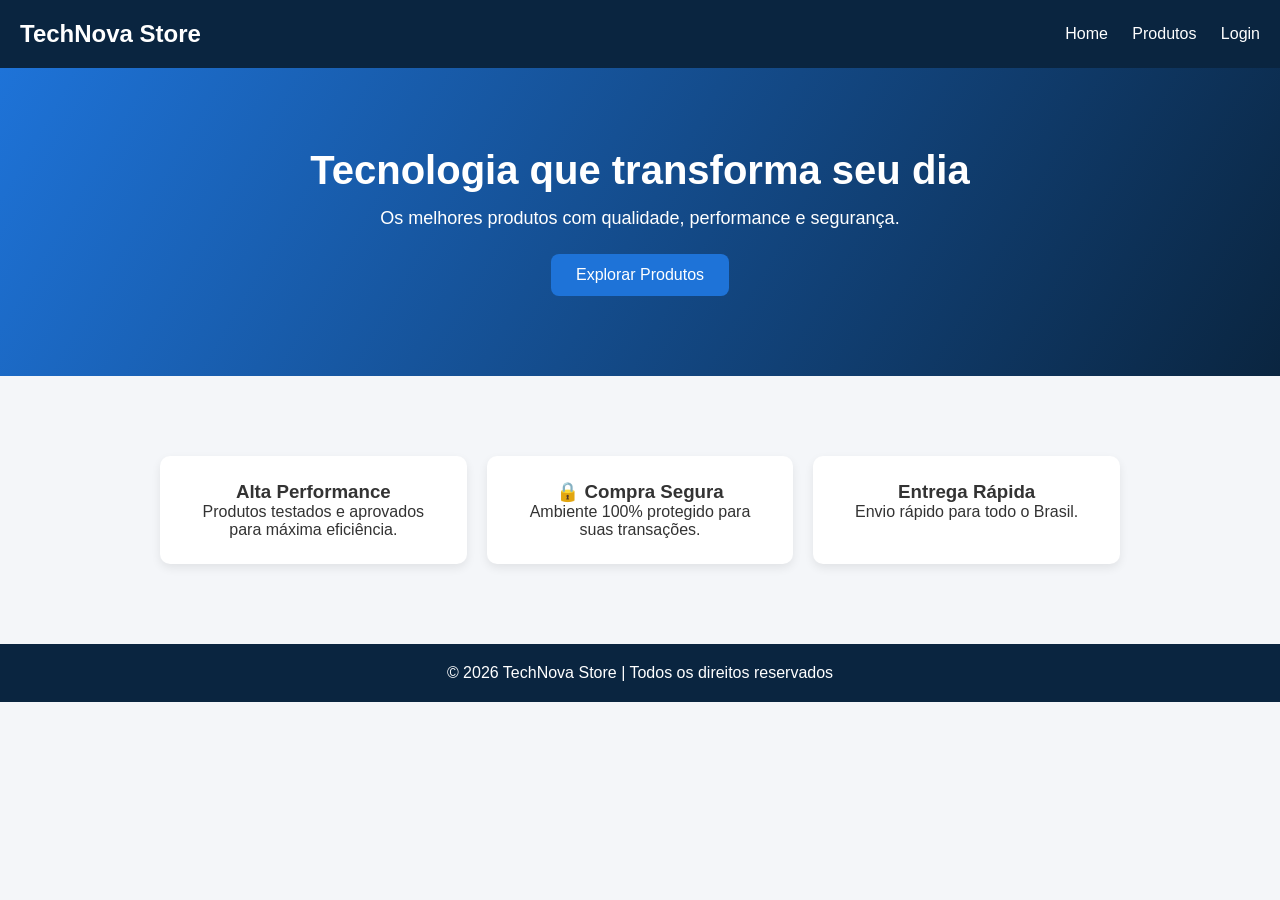
<file: index.html>
<!DOCTYPE html>
<html lang="pt-br">
<head>
<meta charset="UTF-8">
<title>Home - TechNova Store</title>
<link rel="stylesheet" href="styles.css">
</head>

<body>

<header>
    <div class="logo">TechNova Store</div>

    <nav>
        <a href="index.html">Home</a>
        <a href="produtos.html">Produtos</a>
        <a href="login.html">Login</a>
    </nav>
</header>

<section class="hero">

<div class="hero-content">

<h1>Tecnologia que transforma seu dia</h1>

<p>Os melhores produtos com qualidade, performance e segurança.</p>

<button onclick="verificarLogin()" class="btn-azul">
Explorar Produtos
</button>

</div>

</section>

<section class="container">

<div class="info-grid">

<div class="info-card">
<h3>Alta Performance</h3>
<p>Produtos testados e aprovados para máxima eficiência.</p>
</div>

<div class="info-card">
<h3>🔒 Compra Segura</h3>
<p>Ambiente 100% protegido para suas transações.</p>
</div>

<div class="info-card">
<h3>Entrega Rápida</h3>
<p>Envio rápido para todo o Brasil.</p>
</div>

</div>

</section>

<footer>
<p>© 2026 TechNova Store | Todos os direitos reservados</p>
</footer>

<script>

function verificarLogin(){

let logado = localStorage.getItem("logado")

if(logado === "true"){

window.location.href = "produtos.html"

}else{

alert("Faça login para acessar os produtos!")

window.location.href = "login.html"

}

}

</script>

</body>
</html>
</file>
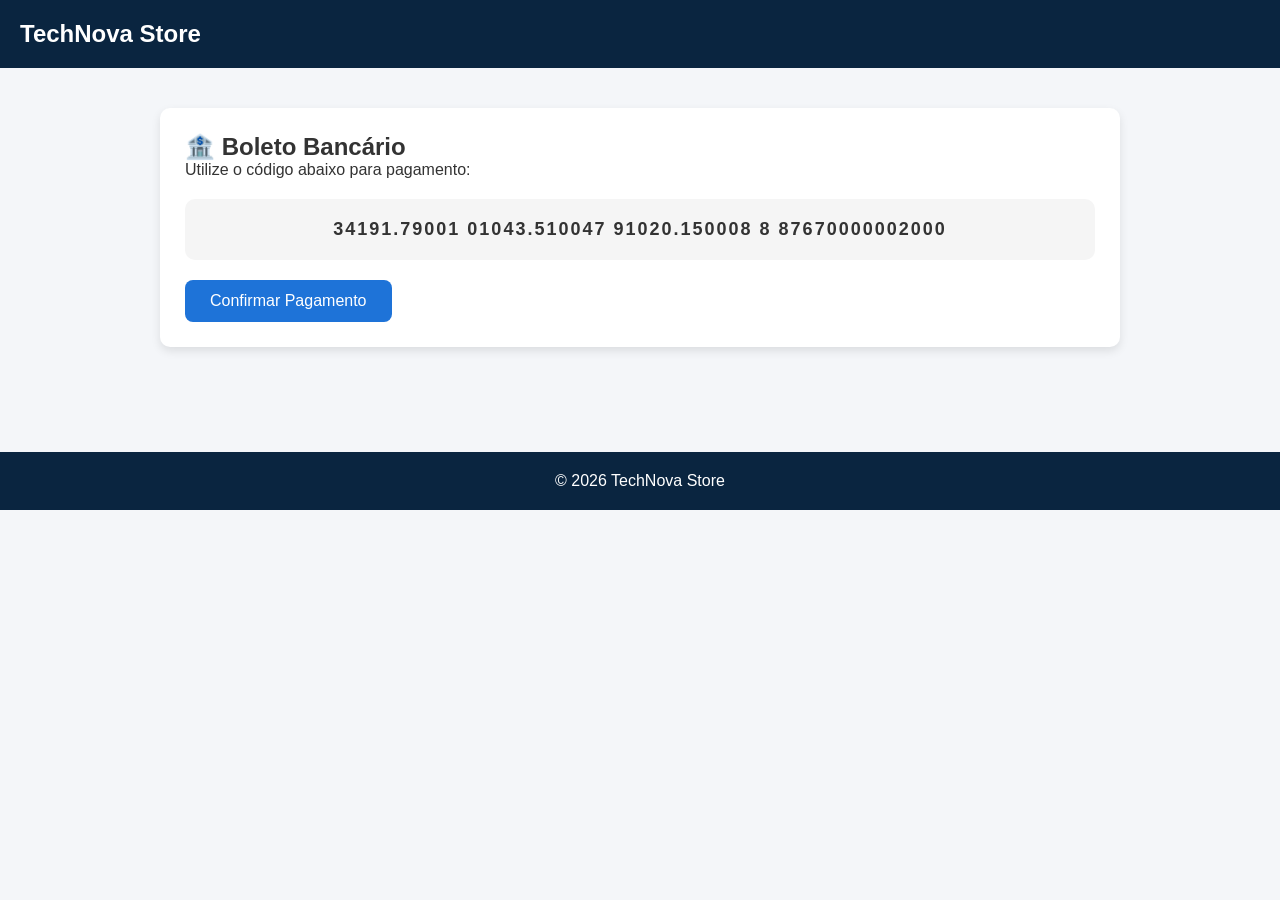
<file: boleto.html>
<!DOCTYPE html>
<html lang="pt-br">
<head>
<meta charset="UTF-8">
<title>Boleto Bancário</title>
<link rel="stylesheet" href="styles.css">
</head>

<body>

<header>
<div class="logo">TechNova Store</div>
</header>

<section class="container">

<div class="card pagamento-card">

<h2>🏦 Boleto Bancário</h2>

<p>Utilize o código abaixo para pagamento:</p>

<div class="boleto-box">

<p class="codigo-boleto">
34191.79001 01043.510047 91020.150008 8 87670000002000
</p>

</div>

<a href="confirmacao.html">
<button class="btn-azul">Confirmar Pagamento</button>
</a>

</div>

</section>

<footer>
<p>© 2026 TechNova Store</p>
</footer>

</body>
</html>
</file>
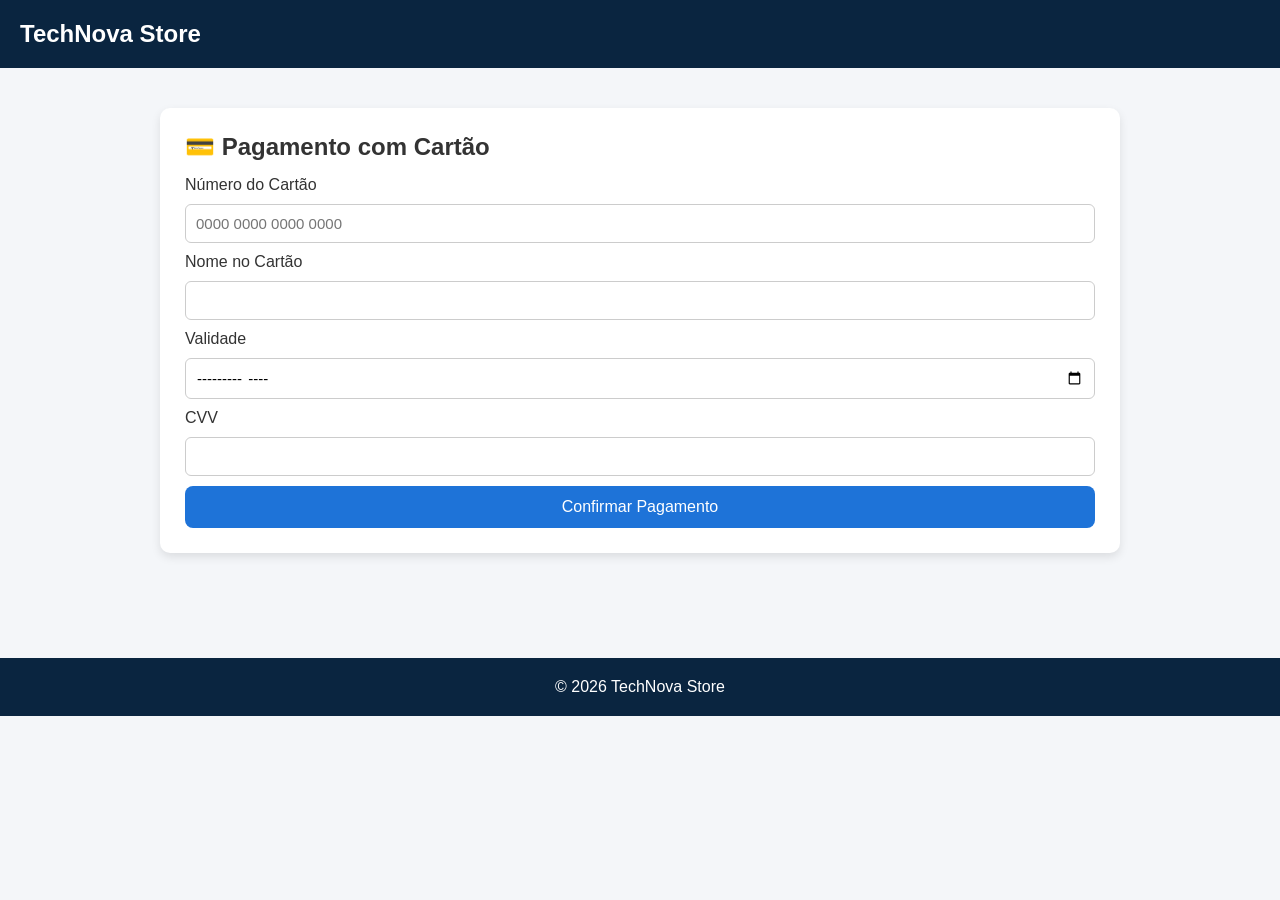
<file: cartao.html>
<!DOCTYPE html>
<html lang="pt-br">
<head>
<meta charset="UTF-8">
<title>Pagamento com Cartão</title>
<link rel="stylesheet" href="styles.css">
</head>

<body>

<header>
<div class="logo">TechNova Store</div>
</header>

<section class="container">

<div class="card pagamento-card">

<h2>💳 Pagamento com Cartão</h2>

<form action="confirmacao.html">

<label>Número do Cartão</label>
<input type="text" placeholder="0000 0000 0000 0000" required>

<label>Nome no Cartão</label>
<input type="text" required>

<label>Validade</label>
<input type="month" required>

<label>CVV</label>
<input type="password" maxlength="3" required>

<button class="btn-azul">Confirmar Pagamento</button>

</form>

</div>

</section>

<footer>
<p>© 2026 TechNova Store</p>
</footer>

</body>
</html>
</file>
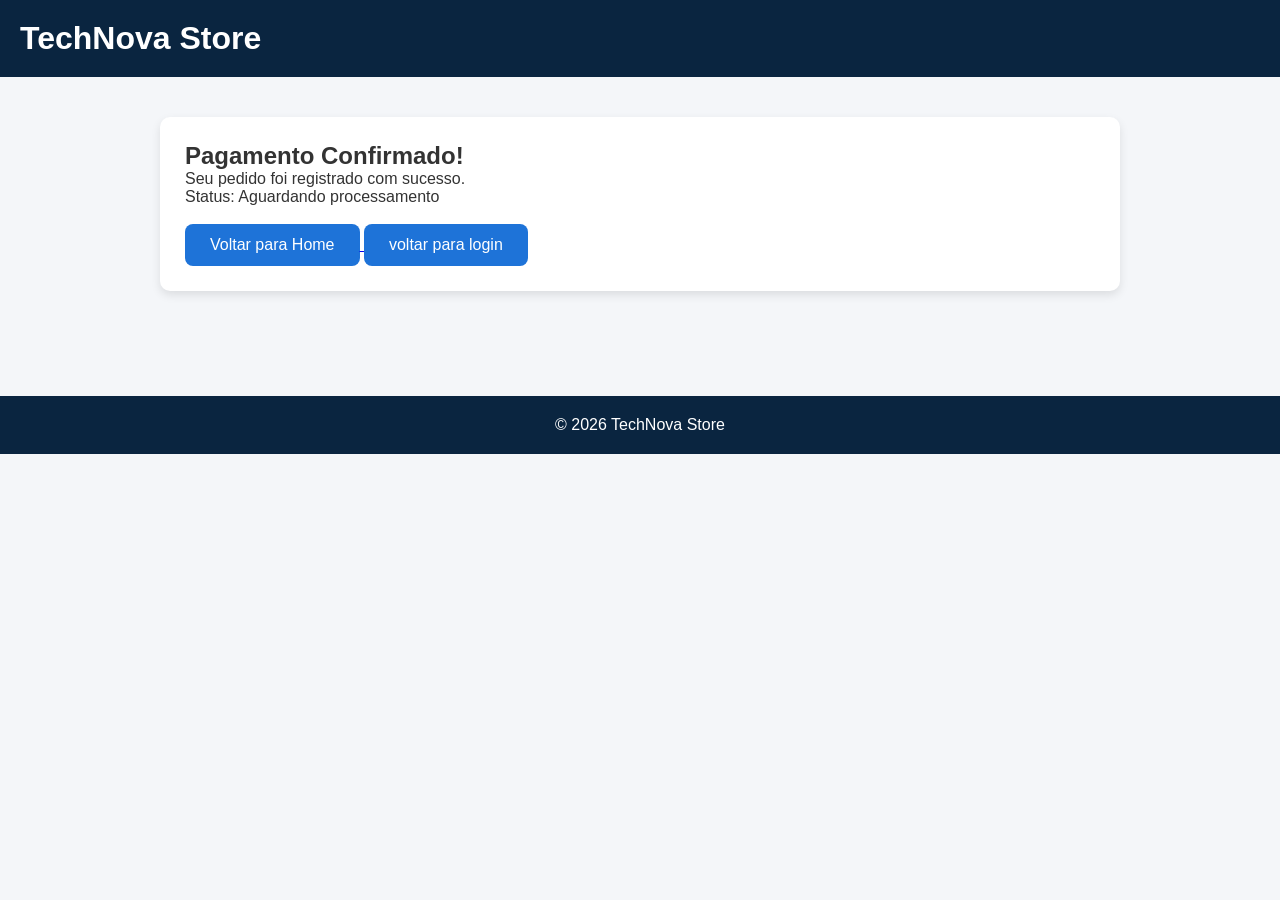
<file: confirmacao.html>
<!DOCTYPE html>
<html lang="pt-br">
<head>
<meta charset="UTF-8">
<title>Pagamento Confirmado</title>
<link rel="stylesheet" href="styles.css">
</head>

<body>

<header>
<h1>TechNova Store</h1>
</header>

<div class="container">

<div class="card">
<h2>Pagamento Confirmado!</h2>
<p>Seu pedido foi registrado com sucesso.</p>
<span>Status: Aguardando processamento</span>
<br><br>
<a href="index.html">
<button>Voltar para Home</button>
<a href="login.html">
<button>voltar para login</button>
</a>
</a>
</div>

</div>

<footer>
<p>© 2026 TechNova Store</p>
</footer>

</body>
</html>
</file>
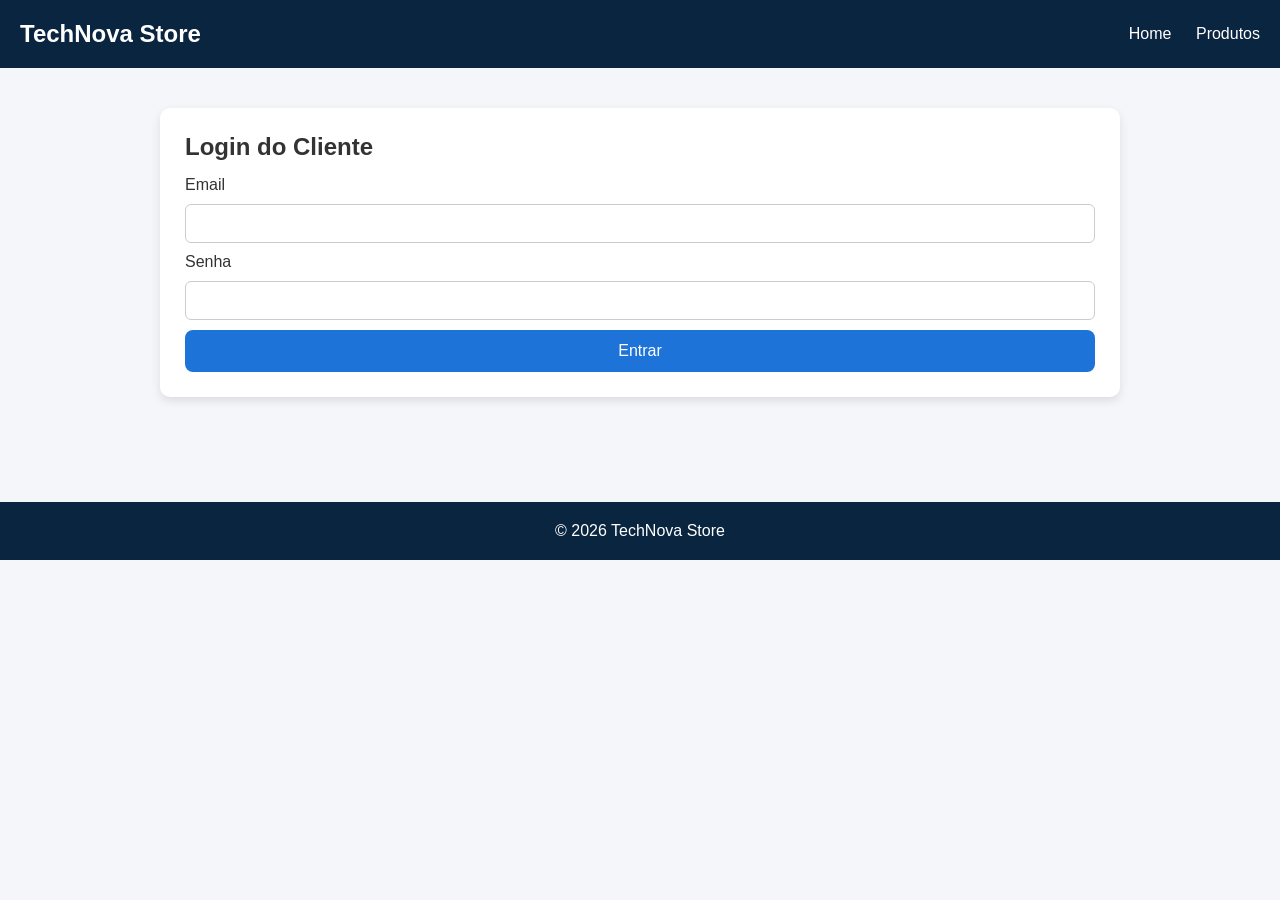
<file: login.html>
<!DOCTYPE html>
<html lang="pt-br">
<head>
<meta charset="UTF-8">
<title>Login - TechNova Store</title>
<link rel="stylesheet" href="styles.css">
</head>

<body>

<header>

<div class="logo">TechNova Store</div>

<nav>
<a href="index.html">Home</a>
<a href="produtos.html">Produtos</a>
</nav>

</header>

<div class="container">

<div class="card">

<h2>Login do Cliente</h2>

<form onsubmit="validarLogin(event)">

<label>Email</label>
<input type="email" id="email" required>

<label>Senha</label>
<input type="password" id="senha" required>

<button class="btn-azul" type="submit">Entrar</button>

</form>

</div>

</div>

<footer>
<p>© 2026 TechNova Store</p>
</footer>

<script>

function validarLogin(event){

event.preventDefault()

let email = document.getElementById("email").value
let senha = document.getElementById("senha").value

if(email === "" || senha === ""){

alert("Preencha todos os campos")

return

}



localStorage.setItem("logado", "true")

alert("Login realizado com sucesso!")


window.location.href = "index.html"

}



function verificarLogin(){

let logado = localStorage.getItem("logado")

if(logado !== "true"){

alert("Você precisa fazer login primeiro!")

window.location.href = "login.html"

}

}

</script>

</body>
</html>
</file>
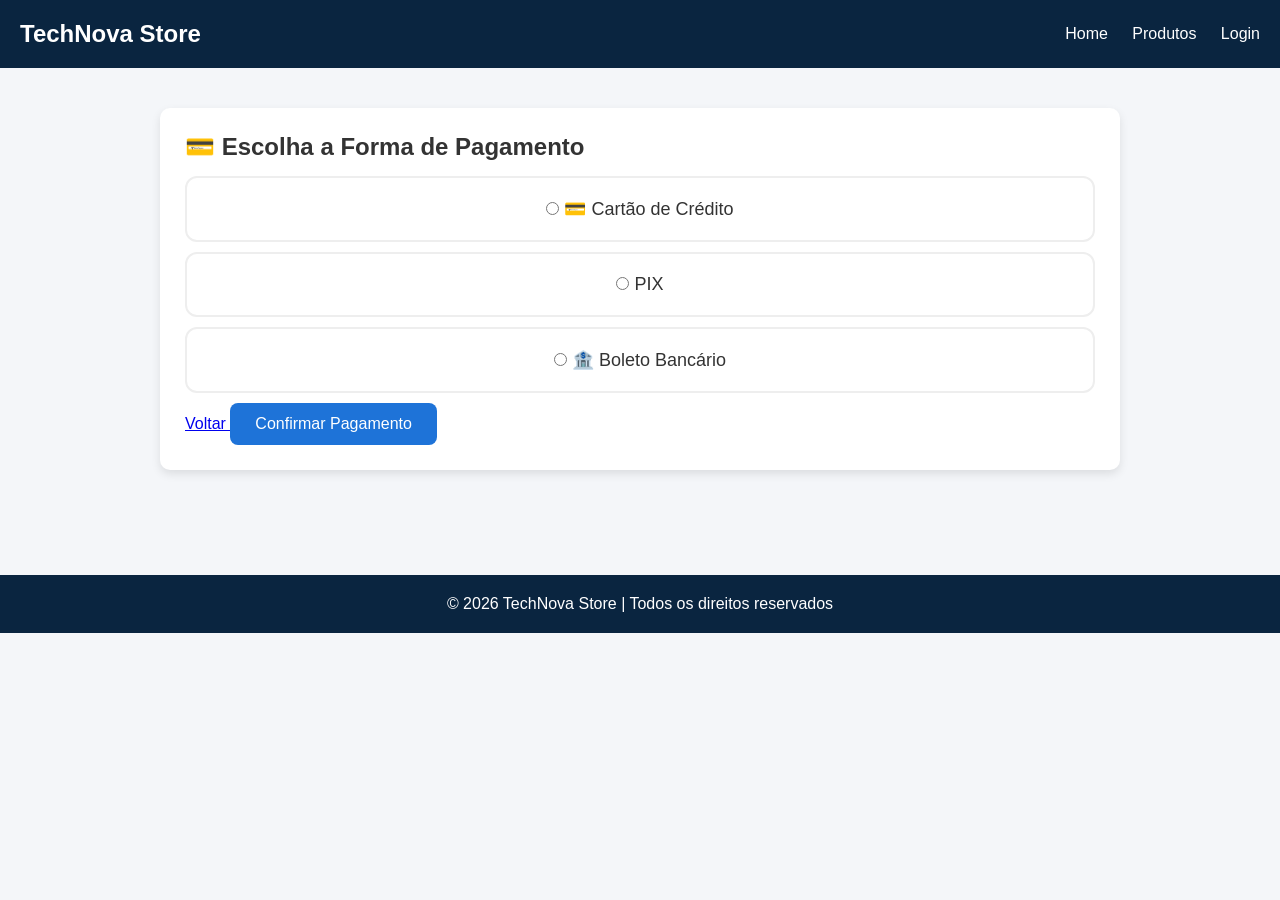
<file: pagamento.html>
<!DOCTYPE html>
<html lang="pt-br">
<head>
<meta charset="UTF-8">
<title>Forma de Pagamento - TechNova Store</title>
<link rel="stylesheet" href="styles.css">
</head>

<body>

<header>

<div class="logo">TechNova Store</div>

<nav>
<a href="index.html">Home</a>
<a href="produtos.html">Produtos</a>
<a href="login.html">Login</a>
</nav>

</header>

<section class="container">

<div class="card pagamento-card">

<h2>💳 Escolha a Forma de Pagamento</h2>

<form onsubmit="confirmarPagamento(event)">

<label class="pagamento-opcao">
<input type="radio" name="pagamento" value="cartao" required>
<span>💳 Cartão de Crédito</span>
</label>

<label class="pagamento-opcao">
<input type="radio" name="pagamento" value="pix">
<span>PIX</span>
</label>

<label class="pagamento-opcao">
<input type="radio" name="pagamento" value="boleto">
<span>🏦 Boleto Bancário</span>
</label>

<div class="botoes-pagamento">

<a href="produtos.html" class="btn-secundario">
Voltar
</a>

<button type="submit">
Confirmar Pagamento
</button>

</div>

</form>

</div>

</section>

<footer>
<p>© 2026 TechNova Store | Todos os direitos reservados</p>
</footer>

<script>

function confirmarPagamento(event){

event.preventDefault()

let pagamento = document.querySelector('input[name="pagamento"]:checked')

if(!pagamento){
alert("Escolha uma forma de pagamento!")
return
}

alert("Pagamento realizado com sucesso!")

window.location.href = "confirmacao.html"

}

</script>

</body>
</html>
</file>
<file: styles.css>
*{
margin:0;
padding:0;
box-sizing:border-box;
font-family:Arial, Helvetica, sans-serif;
}

body{
background:#f4f6f9;
color:#333;
}



header{
background:#0a2540;
color:white;
padding:20px;
display:flex;
justify-content:space-between;
align-items:center;
}

.logo{
font-size:24px;
font-weight:bold;
}

nav a{
color:white;
margin-left:20px;
text-decoration:none;
font-weight:500;
}

nav a:hover{
text-decoration:underline;
}



.hero{
background:linear-gradient(120deg,#1e73d8,#0a2540);
color:white;
padding:80px 20px;
text-align:center;
}

.hero h1{
font-size:40px;
margin-bottom:15px;
}

.hero p{
font-size:18px;
margin-bottom:25px;
}



button{
background:#1e73d8;
color:white;
border:none;
padding:12px 25px;
border-radius:8px;
font-size:16px;
cursor:pointer;
transition:0.3s;
}

button:hover{
background:#155ab6;
}



.container{
max-width:1000px;
margin:auto;
padding:40px 20px;
}



.card{
background:white;
padding:25px;
border-radius:10px;
box-shadow:0 4px 10px rgba(0,0,0,0.1);
margin-bottom:25px;
}



.info-grid{
display:grid;
grid-template-columns:repeat(auto-fit,minmax(250px,1fr));
gap:20px;
margin-top:40px;
}

.info-card{
background:white;
padding:25px;
border-radius:10px;
box-shadow:0 4px 10px rgba(0,0,0,0.08);
text-align:center;
}



form{
display:flex;
flex-direction:column;
gap:10px;
margin-top:15px;
}

input{
padding:10px;
border-radius:6px;
border:1px solid #ccc;
font-size:15px;
}



.produtos-grid{
display:grid;
grid-template-columns:repeat(auto-fit,minmax(220px,1fr));
gap:20px;
margin-top:30px;
}

.produto{
background:white;
padding:20px;
border-radius:10px;
box-shadow:0 4px 10px rgba(0,0,0,0.08);
text-align:center;
}

.produto img{
width:100%;
border-radius:8px;
margin-bottom:10px;
}

.produto h3{
margin-bottom:10px;
}

.preco{
color:#1e73d8;
font-size:18px;
font-weight:bold;
margin-bottom:10px;
}



.pagamento-grid{
display:grid;
grid-template-columns:1fr;
gap:20px;
margin-top:30px;
}

.pagamento-opcao{
display:block;
text-decoration:none;
background:#fff;
padding:20px;
border-radius:12px;
border:2px solid #eee;
font-size:18px;
font-weight:500;
transition:0.3s;
color:#333;
text-align:center;
}

.pagamento-opcao:hover{
border-color:#1e73d8;
background:#f0f6ff;
transform:scale(1.03);
}



.pix-box{
text-align:center;
margin:20px 0;
}

.pix-chave{
margin-top:15px;
font-weight:bold;
color:#1e73d8;
}


.boleto-box{
background:#f5f5f5;
padding:20px;
border-radius:10px;
text-align:center;
margin:20px 0;
}

.codigo-boleto{
font-size:18px;
font-weight:bold;
letter-spacing:2px;
}


.cartao-form{
max-width:400px;
margin:auto;
}



footer{
background:#0a2540;
color:white;
text-align:center;
padding:20px;
margin-top:40px;
}
</file>
